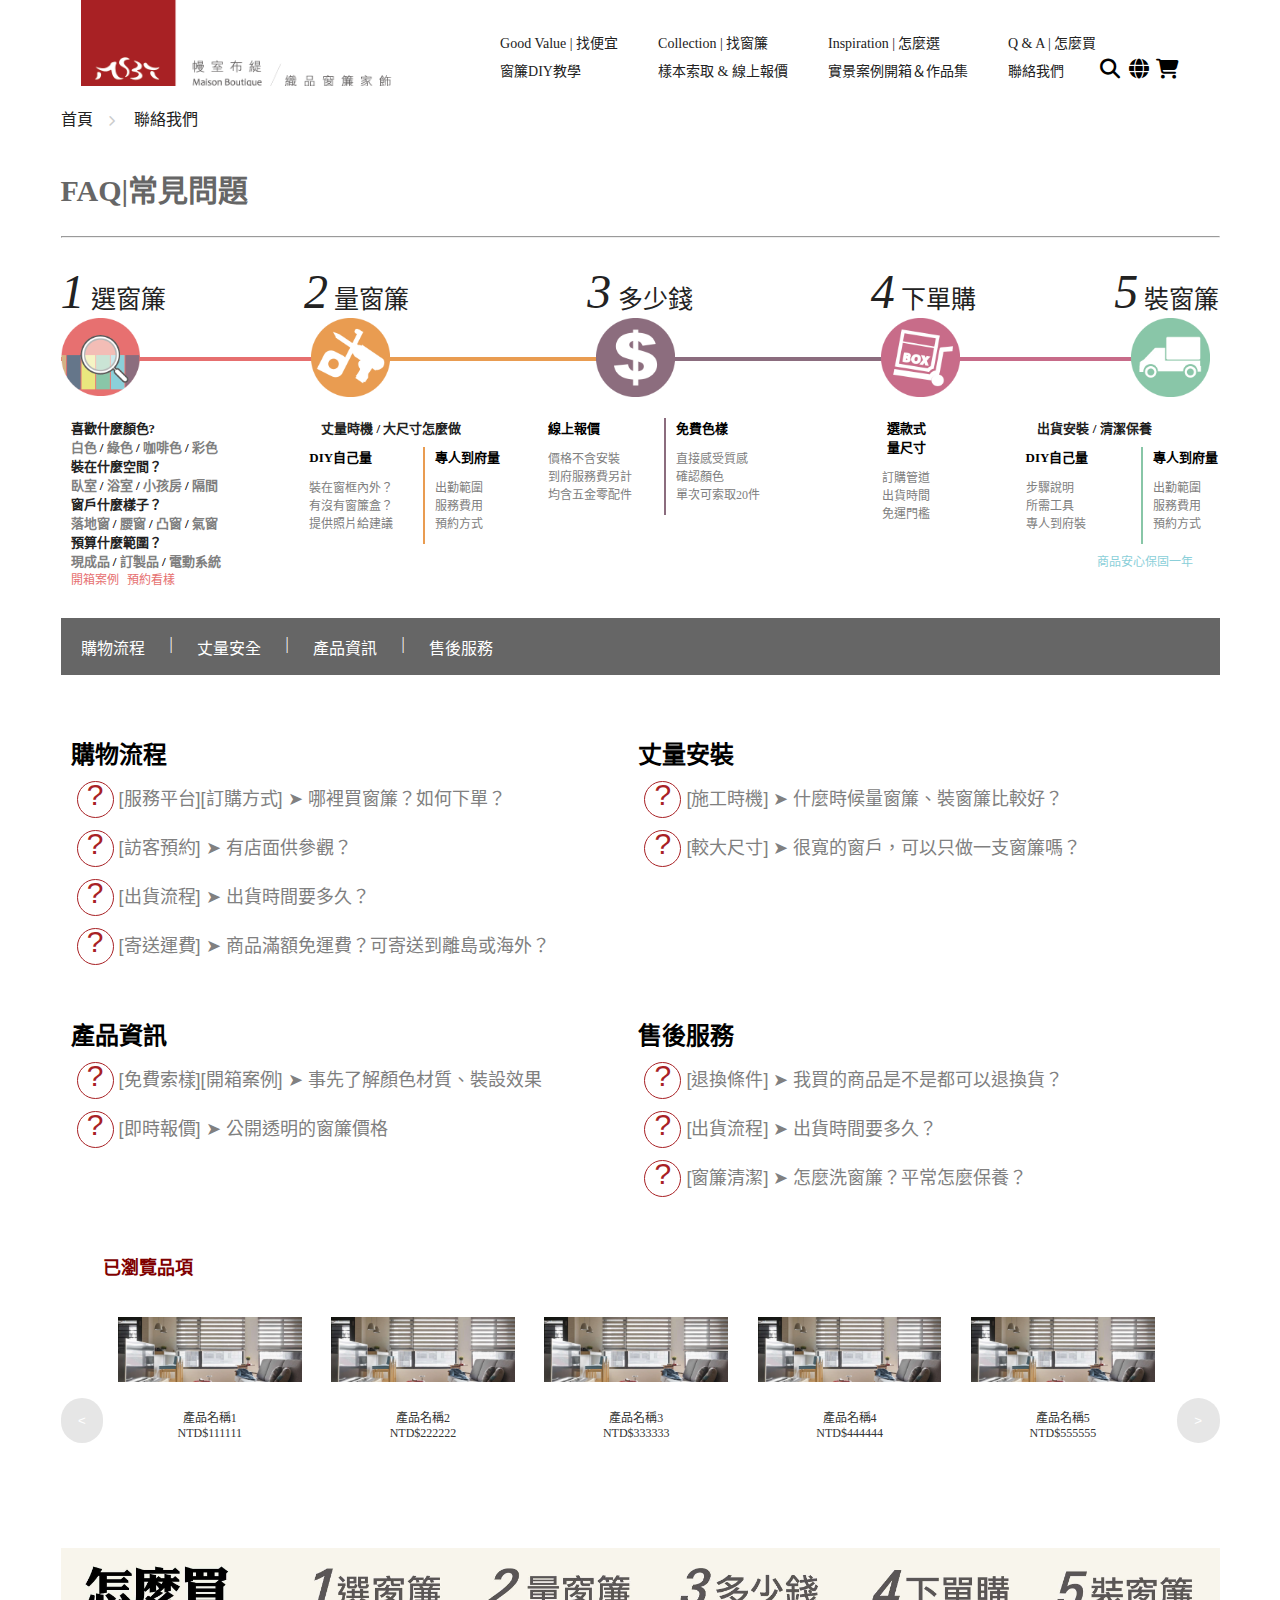
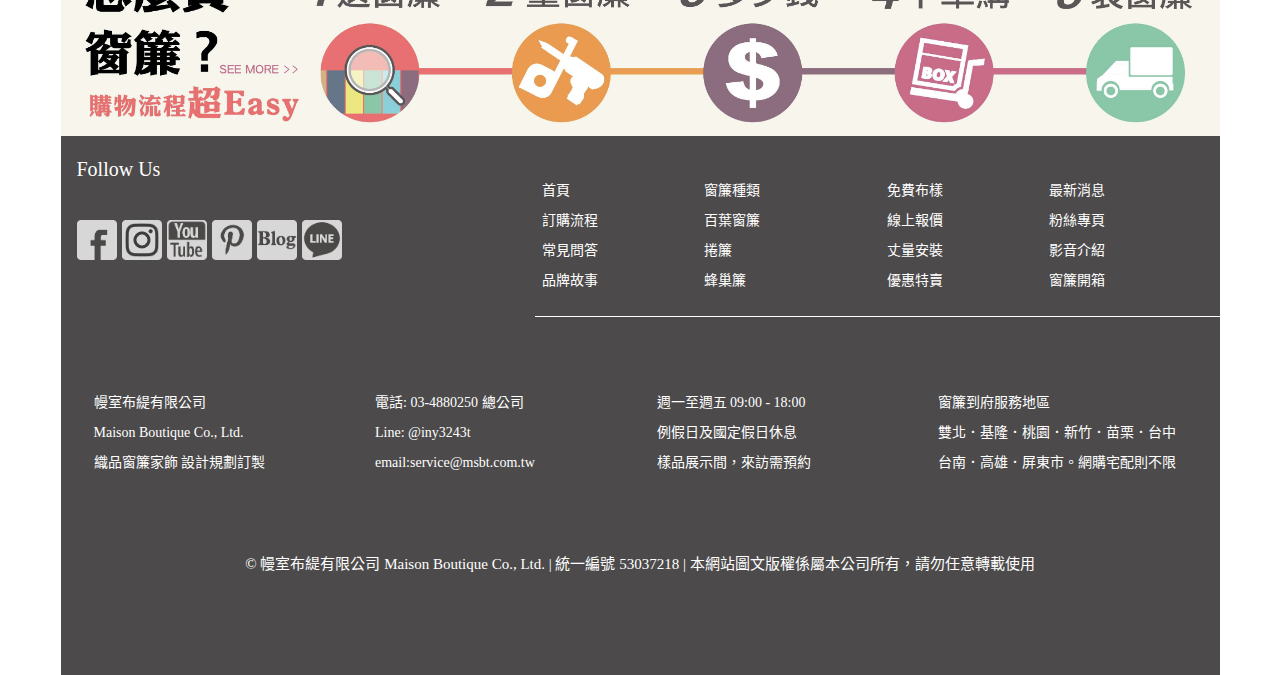
<file: index.html>
<!DOCTYPE html>
<html lang="zh-TW">
<head>
  <meta charset="UTF-8">
  <meta name="viewport" content="width=device-width, initial-scale=1.0">
  <title>FAQ</title>
  <script src="https://code.jquery.com/jquery-3.7.0.js"></script>
  <link rel="stylesheet" type="text/css" href="https://cdnjs.cloudflare.com/ajax/libs/font-awesome/6.4.0/css/all.min.css">
  <link rel="stylesheet" type="text/css" href="FAQ.css?00000149">
</head>
<body>

<!--置頂鍵----------------------------------------->
<a name="topAnchor"></a>
<div class="display-min-md top-Anchor">
<a href="#topAnchor"><span><i class="fa fau fa-arrow-circle-up"></i></span></a></div>
<!--header-->

<div class="title" >
  <div class="container">
    <div class="navbar-row">
      <a href="/" class="pull-left">
        <div class="display-max-lg image-logo"></div>
        <div class="display-min-lg image-logo-xs"></div>
        <ul class="navbar-menu-list display-max-md mune">
          <li class="navbar-menu-list-item">
            <a href="https://www.msbt.com.tw/goodvalue/" class="btntype" value="1" id="btnGoodValue"><span>Good Value | 找便宜</span></a><br>
          </button>
            <a class="offbtntype" href="https://www.msbt.com.tw/diy/https://www.msbt.com.tw/goodvalue/"><span>窗簾DIY教學</span></a>
          </li>
            
          <li class="navbar-menu-list-item">
            <a class="btntype" value="2" id="btnCollection"><span>Collection | 找窗簾</span></a><br>
            <a class="offbtntype" href="/contact"><span>樣本索取 &amp; 線上報價</span></a>
          </li>
          <li class="navbar-menu-list-item">
              <a class="btntype" value="3" href="/contact" id="btnInspiration"><span>Inspiration | 怎麼選</span></a><br>
              <a class="offbtntype" href="/contact"><span>實景案例開箱＆作品集</span></a>
          </li>

          <li class="navbar-menu-list-item">
            <a class="btntype" value="4" href="/contact" id="btnFAQ"><span>Q &amp; A | 怎麼買</span></a><br>
            <a class="offbtntype" href="/contact"><span>聯絡我們</span></a>
            <span class="margle3 dropdown search-dropdown"> 
              <button class="btn btn-link">
                <span><i class="fa fa-search"></i></span> 
              </button>
              </span>
              <span class="dropdown">
                <button class="btn btn-link">
                  <span><i class="fa fa-fw fa-globe"></i></span> 
                </button>
              </span>
              <button class="btn btn-link"><i id="iconcart1" class="fa fa-fw fa-shopping-cart"></i></button>
            </span>
          </li>
        </ul>
        <!-------折疊-------->
        <div class="display-min-md shortcut-menu-location">
          <span class=" navbar-menu-list-item-shortcut navbar-row">
            <span class="margle3 dropdown search-dropdown"> 
              <button class="btn btn-link" type="button" >
                <span><i class="fa fa-search"></i></span> 
              </button>
            </span>
            <span class="dropdown">
              <button class="btn btn-link" type="button">
                <span><i class="fa fa-fw fa-globe"></i></span> 
              </button>
              <button class="btn btn-link barFunction" type="button" >
                <i class="fa fa-fw fa-bars"></i>
              
              </button>
              <div class="dropdown-menu pull-right navbar-dropdown-mainMenu" id="navbarmainMenu">
                <div class="contact1">

                  <div class="cid-xs-sm-menu1">
                    <input type="checkbox" id="labtitle-1" />
                    <label for="labtitle-1">
                      <a href="https://www.msbt.com.tw/goodvalue/">
                        <span>Good Value | 找便宜</span>
                      </a>
                    </label>
                    <div class="labcontent">線上商店／現貨不用等</div>
                    <div class="labcontent">優惠活動</div>
                    <div class="labcontent">零碼出清／On Sale</div>
                  </div>

                  <div class="cid-xs-sm-menu1">
                    <input type="checkbox" id="labtitle-2" />
                    <label for="labtitle-2">
                      <a href="https://www.msbt.com.tw/goodvalue/">
                        <span>Collection | 找窗簾</span>
                      </a>
                    </label>

                    <div class="labcontent">
                      <input type="checkbox"  class="labZebra" value="0" id="labti-1" />
                      <label for="labti-1" class="labcons">
                        <a href="https://www.msbt.com.tw/product/DoubleRollerBlind">
                          <span>斑馬簾</span>
                        </a>
                      </label>
                    </div>
                    <div class="Zebra">
                      <div class="labcontentthree">
                        <a href="https://www.msbt.com.tw/product/DoubleRollerBlind/Yoka/">Yoka 遮光斑馬簾</a>
                      </div>
                      <div class="labcontentthree">
                        <a href="https://www.msbt.com.tw/product/DoubleRollerBlind/Sima/">Sima 斑馬簾</a>
                      </div>
                      <div class="labcontentthree"> 
                        <a href="https://www.msbt.com.tw/product/DoubleRollerBlind/Seda/">Seda 細織斑馬簾</a>
                      </div>
                      <div class="labcontentthree z1"> 
                        <a href="https://www.msbt.com.tw/product/DoubleRollerBlind//Nonya/">Nonya 條紋斑馬簾</a>
                      </div>
                    </div>

                    <div class="labcontent">
                      <input type="checkbox"  class="labZebra" value="1" id="labti-2" />
                      <label for="labti-2" class="labcons">
                        <a href="https://www.msbt.com.tw/product/RollerBlind">
                          <span>捲簾</span>
                        </a>
                      </label>
                    </div>
                    <div class="Zebra">
                      <div class="labcontentthree"> 
                        <a href="https://www.msbt.com.tw/product/RollerBlind/Sakin/">Sakin 平紋遮光捲簾</a>
                      </div>
                      <div class="labcontentthree"> 
                        <a href="https://www.msbt.com.tw/product/RollerBlind/Emmi/">Emmi 遮光捲簾</a>
                      </div>
                      <div class="labcontentthree"> 
                        <a href="https://www.msbt.com.tw/product/RollerBlind/Tiken/">Tiken 原色捲簾</a>
                      </div>
                      <div class="labcontentthree"> 
                        <a href="https://www.msbt.com.tw/product/RollerBlind/Zaiki/">Zaiki 設計捲簾</a>
                      </div>                    
                      <div class="labcontentthree"> 
                        <a href="https://www.msbt.com.tw/product/RollerBlind/Taoza/">Taoza 紙編捲簾</a>
                      </div>
                      <div class="labcontentthree"> 
                        <a href="https://www.msbt.com.tw/product/RollerBlind/Zicy/">Zicy 印花捲簾</a>
                      </div>              
                      <div class="labcontentthree"> 
                        <a href="https://www.msbt.com.tw/product/RollerBlind/Ritao/">Ritao 透光捲簾</a><br>
                      </div>                    
                      <div class="labcontentthree"> 
                        <a href="https://www.msbt.com.tw/product/RollerBlind/Aibo/">Aibo 陽光面料捲簾</a>
                      </div>
                      <div class="labcontentthree"> 
                        <a href="https://www.msbt.com.tw/product/RollerBlind/Veyem/">Veyem 植絨捲簾</a>
                      </div>
                    </div>

                    <div class="labcontent">
                      <input type="checkbox" class="labZebra" value="2" id="labti-3" />
                      <label for="labti-3" class="labcons">
                        <a href="https://www.msbt.com.tw/product/HoneycombShade">
                          <span>蜂巢簾</span>
                        </a>
                      </label>
                    </div>
                    <div class="Zebra">
                      <div class="labcontentthree">
                        <a href="https://www.msbt.com.tw/product/HoneycombShade/ValiSingle/">Vali 無紡蜂巢簾 半透光</a>
                      </div>
                      <div class="labcontentthree">
                        <a href="https://www.msbt.com.tw/product/HoneycombShade/ValiBlackout/">Vali 無紡蜂巢簾 全遮光</a>
                      </div>
                      <div class="labcontentthree"> 
                        <a href="https://www.msbt.com.tw/product/HoneycombShade/CoulisseHC/">Coulisse 歐洲進口蜂巢簾 半透光</a>
                      </div>
                      <div class="labcontentthree"> 
                        <a href="https://www.msbt.com.tw/product/HoneycombShade/CoulisseHCblackout/">Coulisse 歐洲進口蜂巢簾 全遮光</a>
                      </div>
                      <div class="labcontentthree"> 
                        <a href="https://www.msbt.com.tw/product/HoneycombShade/CoulisseHCsheer/">Coulisse 歐洲進口蜂巢簾 透光網紗</a>
                      </div>
                    </div>
                    <div class="labcontent">
                      <input type="checkbox" class="labZebra" value="3" id="labti-4" />
                      <label for="labti-4" class="labcons">
                        <a href="https://www.msbt.com.tw/product/VenetianBlind">
                          <span>百葉簾</span>
                        </a>
                      </label>
                    </div>
                    <div class="Zebra">
                      <div class="labcontentthree"> 
                        <a href="https://www.msbt.com.tw/product/VenetianBlind/Wood/">Pimu 木百葉簾 平光</a>
                      </div>
                      <div class="labcontentthree"> 
                        <a href="https://www.msbt.com.tw/product/VenetianBlind/GlossyWood/">Pimu 木百葉簾 鋼琴烤漆</a>
                      </div>
                      <div class="labcontentthree"> 
                        <a href="https://www.msbt.com.tw/product/VenetianBlind/FrostedWood/">Pimu 木百葉簾 消光</a>
                      </div>
                      <div class="labcontentthree"> 
                        <a href="https://www.msbt.com.tw/product/VenetianBlind/Bamboo/">Pimu 木百葉簾 硬竹</a>
                      </div>
                      <div class="labcontentthree"> 
                        <a href="https://www.msbt.com.tw/product/VenetianBlind/Ayous/">Pimu 木百葉簾 白梧桐</a>
                      </div>
                      <div class="labcontentthree"> 
                        <a href="https://www.msbt.com.tw/product/VenetianBlind/Fauxwood/">Pimu 木百葉簾 仿木 塑木</a>
                      </div>
                      <div class="labcontentthree"> 
                        <a href="https://www.msbt.com.tw/product/VenetianBlind/Lansin16/">Lansin 珠鍊式鋁百葉簾 16mm葉片</a>
                      </div>
                      <div class="labcontentthree"> 
                        <a href="https://www.msbt.com.tw/product/VenetianBlind/Lansin25/">Lansin 珠鍊式鋁百葉簾 25mm葉片</a>
                      </div>
                      <div class="labcontentthree"> 
                        <a href="https://www.msbt.com.tw/product/VenetianBlind/Lansin50/">Lansin 珠鍊式鋁百葉簾 50mm葉片</a>
                      </div>
                      <div class="labcontentthree"> 
                        <a href="https://www.msbt.com.tw/product/VenetianBlind/Fenla/">Fenla 布織百葉簾</a>
                      </div>
                    </div>
                    <div class="labcontent">
                      <input type="checkbox" class="labZebra" value="4" id="labti-5" />
                      <label for="labti-5" class="labcons">
                        <a href="https://www.msbt.com.tw/product/VerticalBlind">
                          <span>直立簾</span>
                        </a>
                      </label>
                    </div>
                    <div class="Zebra">
                      <div class="labcontentthree">
                        <a href="https://www.msbt.com.tw/product/VerticalBlind/Eilus/">Eilus 穿透直立簾</a>
                      </div>
                    </div>
                    <div class="labcontent">
                      <input type="checkbox" class="labZebra" value="5" id="labti-6" />
                      <label for="labti-6" class="labcons">
                        <a href="https://www.msbt.com.tw/product/Curtain">
                          <span>布簾／紗簾／窗簾布</span>
                        </a>
                      </label>
                    </div>
                    <div class="Zebra">
                      <div class="labcontentthree">
                        <a href="https://www.msbt.com.tw/product/Curtain/ZosenSheer/">Zosen 日本進口訂製窗簾 紗簾</a>
                      </div>
                      <div class="labcontentthree">
                        <a href="https://www.msbt.com.tw/product/Curtain/Zosen/">Zosen 日本進口訂製窗簾 半透光布簾</a>
                      </div>
                      <div class="labcontentthree">
                        <a href="https://www.msbt.com.tw/product/Curtain/ZosenBlackout/">Zosen 日本進口訂製窗簾 遮光布簾</a>
                      </div>
                      <div class="labcontentthree">
                        <a href="https://www.msbt.com.tw/product/Curtain/LofiCTSheer/">Lo-Fi 風格選品訂製窗簾 紗簾</a>
                      </div>
                      <div class="labcontentthree">
                        <a href="https://www.msbt.com.tw/product/Curtain/LofiCTBlackout/">Lo-Fi 風格選品訂製窗簾 遮光布簾</a>
                      </div>
                      <div class="labcontentthree">
                        <a href="https://www.msbt.com.tw/product/Curtain/Dazo/">Dazo 設計紗簾</a>
                      </div>
                      <div class="labcontentthree">
                        <a href="https://www.msbt.com.tw/product/Curtain/Donzu/">Donzu 拼色布簾</a>
                      </div>
                      <div class="labcontentthree">
                        <a href="https://www.msbt.com.tw/product/Curtain/Haju/">Haju 裝飾布簾</a>
                      </div>
                      <div class="labcontentthree">
                        <a href="https://www.msbt.com.tw/product/Curtain/Limya/">Limya 彩藝布簾</a>
                      </div>
                      <div class="labcontentthree">
                        <a href="https://www.msbt.com.tw/product/Curtain/Amra/">Amra 遮光布簾</a>
                      </div>
                    </div>
                    <div class="labcontent">
                      <input type="checkbox" class="labZebra" value="6" id="labti-7" />
                      <label for="labti-7" class="labcons">
                        <a href="https://www.msbt.com.tw/product/Accessories">
                          <span>窗簾配件／窗簾桿組</span>
                        </a>
                      </label>
                    </div>
                    <div class="Zebra">
                      <div class="labcontentthree">
                        <a href="https://www.msbt.com.tw/product/Accessories/Pole/">Curtain Pole 窗簾桿</a>
                      </div>
                      <div class="labcontentthree">
                        <a href="https://www.msbt.com.tw/product/Accessories/Bracket/">Pole Bracket 窗簾桿托架</a>
                      </div>
                      <div class="labcontentthree">
                        <a href="https://www.msbt.com.tw/product/Accessories/Finial/">Pole Finial 窗簾桿飾頭</a>
                      </div>
                      <div class="labcontentthree">
                        <a href="https://www.msbt.com.tw/product/Accessories/Ring/">Curtain Ring 窗簾環 窗簾夾</a>
                      </div>
                      <div class="labcontentthree">
                        <a href="https://www.msbt.com.tw/product/Accessories/Tassel/">Tassel 珠鍊拉繩垂飾</a>
                      </div>
                      <div class="labcontentthree">
                        <a href="https://www.msbt.com.tw/product/Accessories/Ballchain/"><span>Ballchain 金屬珠鍊</a>
                      </div>
                    </div>
                    <div class="labcontent">
                      <input type="checkbox"  class="labZebra" value="7" id="labti-8" />
                      <label for="labti-8" class="labcons">
                        <a href="https://www.msbt.com.tw/product/CustomPrinted/">
                          <span>個人化訂製窗簾／來圖印製</span>
                        </a>
                      </label>
                    </div>
                    <div class="Zebra">
                      <div class="labcontentthree">
                        <a href="https://www.msbt.com.tw/product/CustomPrinted/RollerBlind/">Roller Blind 客製化印刷捲簾</a>
                      </div>
                      <div class="labcontentthree">
                        <a href="https://www.msbt.com.tw/product/CustomPrinted/Curtain/">Curtain 客製化印刷布簾 門簾</a>
                      </div>
                    </div>
                    <div class="labcontent">
                      <input type="checkbox" class="labZebra" value="8" id="labti-9" />
                      <label for="labti-9" class="labcons">
                        <a href="https://www.msbt.com.tw/product/StringCurtain">
                          <span>線簾</span>
                        </a>
                      </label>
                    </div>
                    <div class="Zebra">
                      <div class="labcontentthree">
                        <a href="https://www.msbt.com.tw/product/StringCurtain/Misua/">Misua 線簾</a>
                      </div>
                      <div class="labcontentthree">
                        <a href="https://www.msbt.com.tw/product/StringCurtain/Wolan/">Wolan 掛飾</a>
                      </div>
                    </div>
                    <div class="labcontent">
                      <input type="checkbox" class="labZebra" value="9" id="labti-10" />
                      <label for="labti-10" class="labcons">
                        <a href="https://www.msbt.com.tw/product/Cushion">
                          <span>抱枕</span>
                        </a>
                      </label>
                    </div>
                    <div class="Zebra">
                      <div class="labcontentthree">
                        <a href="https://www.msbt.com.tw/product/Cushion/Basa/">Basa 原色抱枕</a>
                      </div>
                      <div class="labcontentthree">
                        <a href="https://www.msbt.com.tw/product/Cushion/Canli/">Canli 圖騰風抱枕</a>
                      </div>
                      <div class="labcontentthree">
                        <a href="https://www.msbt.com.tw/product/Cushion/Udya/">Udya 印繪抱枕</a>
                      </div>
                      <div class="labcontentthree">
                        <a href="https://www.msbt.com.tw/product/Cushion/Dari/">Dari 點線抱枕</a>
                      </div>
                      <div class="labcontentthree">
                        <a href="https://www.msbt.com.tw/product/Cushion/Naka/">Naka 自然風抱枕</a>
                      </div>
                      <div class="labcontentthree">
                        <a href="https://www.msbt.com.tw/product/Cushion/Sardi/">Sardi 短毛抱枕</a>
                      </div>
                      <div class="labcontentthree">
                        <a href="https://www.msbt.com.tw/product/Cushion/Jivi/">Jivi 彩紋抱枕</a>
                      </div>
                      <div class="labcontentthree">
                        <a href="https://www.msbt.com.tw/product/Cushion/Patti/">Patti 緹花抱枕</a>
                      </div>
                      <div class="labcontentthree">
                        <a href="https://www.msbt.com.tw/product/Cushion/Varin/">Varin 多彩抱枕</a>
                      </div>
                      <div class="labcontentthree">
                        <a href="https://www.msbt.com.tw/product/Cushion/Laina/">Laina 雙色抱枕</a>
                      </div>
                    </div>
                  </div>
                  <div class="cid-xs-sm-menu1">
                    <input type="checkbox" id="labtitle-3" />
                    <label for="labtitle-3">
                      <a href="https://www.msbt.com.tw/inspiration">
                        <span>Inspiration | 怎麼選</span>
                      </a>
                    </label>
                    <div class="labcontent">
                      <input type="checkbox" id="labti-31" />
                      <label for="labti-31" class="labcons">
                        <a href="https://www.msbt.com.tw/product/Cushion">
                          <span>功能</span>
                        </a>
                      </label>
                    </div>
                    <div class="labcontent">
                      <input type="checkbox" id="labti-32" />
                      <label for="labti-32" class="labcons">
                        <a href="https://www.msbt.com.tw/product/Cushion">
                          <span>空間</span>
                        </a>
                      </label>
                    </div>
                    <div class="labcontent">
                      <input type="checkbox" id="labti-33" />
                      <label for="labti-33" class="labcons">
                        <a href="https://www.msbt.com.tw/product/Cushion">
                          <span>顏色</span>
                        </a>
                      </label>
                    </div>
                    <div class="labcontent">
                      <input type="checkbox" id="labti-34" />
                      <label for="labti-34" class="labcons">
                        <a href="https://www.msbt.com.tw/product/Cushion">
                          <span>風格</span>
                        </a>
                      </label>
                    </div>
                    <div class="labcontent">實景案例</div>
                    <div class="labcontent">#msbtlove</div>
                  </div>
                </div>   
                <div>
                  <a class="cid-xs-sm-menu2" href="/"><span>A | 怎麼買</span></a>
                </div>
                <div>
                  <a class="cid-xs-sm-menu2" href="/"><span>窗簾DIY教學</span></a>
                </div>
                <div>
                  <a class="cid-xs-sm-menu2" href="/"><span>樣本索取 &amp; 線上報價</span></a>
                </div>
                <div>
                  <a class="cid-xs-sm-menu2" href="/" ><span>實景案例開箱＆作品集</span></a>
                </div>
                <div>
                  <a class="cid-xs-sm-menu2" href="/"><span>聯絡我們</span></a>
                </div>
              </div>
            </span>
          </span>
        </div>
      </a>
    </div>
  </div>

<div class="menucollapse display-max-md mune" >
  <!--GoodValue-->
  <div class="munutype">
    <div class="munuwidth">
      <div class="menubackgroundgrey">
        <a href="https://www.msbt.com.tw/store/readymade"><span>線上商店／現貨不用等</span></a><br>
        <a href="https://www.msbt.com.tw/blog/category/promo-offer/"><span>近期優惠</span></a><br>
        <a href="https://www.msbt.com.tw/inquiry/quotation"><span>線上詢價</span></a><br>
      </div>
      <img class="menu-Good-Value" src="img/Good-Value.png"></img>
    </div>
  </div>
  <!--Collectione-->
  <div class="munutype">
    <div class="munuwidth">
      <div class="menubackgroundgrey">
        <a href="https://www.msbt.com.tw/product/DoubleRollerBlind/" class="Collectiontyp" value="1"><span>斑馬簾</span></a><br>
        <a href="https://www.msbt.com.tw/product/RollerBlind/" class="Collectiontyp" value="2"><span>捲簾</span></a><br>
        <a href="https://www.msbt.com.tw/product/HoneycombShade/" class="Collectiontyp" value="3"><span>蜂巢簾</span></a><br>
        <a href="https://www.msbt.com.tw/product/VenetianBlind/" class="Collectiontyp" value="4"><span>百葉簾</span></a><br>
        <a href="https://www.msbt.com.tw/product/VerticalBlind/" class="Collectiontyp" value="5"><span>直立簾</span></a><br>
        <a href="https://www.msbt.com.tw/product/Curtain/" class="Collectiontyp" value="6"><span>布簾／紗簾／窗簾布</span></a><br>
        <a href="https://www.msbt.com.tw/product/Accessories/" class="Collectiontyp" value="7"><span>窗簾配件／窗簾桿組</span></a><br>
        <a href="https://www.msbt.com.tw/product/CustomPrinted/" class="Collectiontyp" value="8"><span>個人化訂製窗簾／來圖印製</span></a><br>
        <a href="https://www.msbt.com.tw/product/StringCurtain/" class="Collectiontyp" value="9"><span>線簾</span></a><br>
        <a href="https://www.msbt.com.tw/product/Cushion/" class="Collectiontyp" value="10"><span>抱枕</span></a><br>
      </div>
      <div class="menubackgrounddark">
        <div class="Collectionmunu"> 
          <a href="https://www.msbt.com.tw/product/DoubleRollerBlind/Yoka/"><span>Yoka 遮光斑馬簾</span></a><br>
          <a href="https://www.msbt.com.tw/product/DoubleRollerBlind/Sima/"><span>Sima 斑馬簾</span></a><br>
          <a href="https://www.msbt.com.tw/product/DoubleRollerBlind/Seda/"><span>Seda 細織斑馬簾</span></a><br>
          <a href="https://www.msbt.com.tw/product/DoubleRollerBlind/Nonya/"><span>Nonya 條紋斑馬簾</span></a>
        </div>
        <div class="Collectionmunu"> 
          <a href="https://www.msbt.com.tw/product/DoubleRollerBlind/Yoka/"><span>Yoka 遮光斑馬簾</span></a><br>
          <a href="https://www.msbt.com.tw/product/DoubleRollerBlind/Sima/"><span>Sima 斑馬簾</span></a><br>
          <a href="https://www.msbt.com.tw/product/DoubleRollerBlind/Seda/"><span>Seda 細織斑馬簾</span></a><br>
          <a href="https://www.msbt.com.tw/product/DoubleRollerBlind/Nonya/"><span>Nonya 條紋斑馬簾</span></a>
        </div>
        <div class="Collectionmunu"> 
          <a href="https://www.msbt.com.tw/product/RollerBlind/Sakin/"><span>Sakin 平紋遮光捲簾</span></a><br>
          <a href="https://www.msbt.com.tw/product/RollerBlind/Emmi/"><span>Emmi 遮光捲簾</span></a><br>
          <a href="https://www.msbt.com.tw/product/RollerBlind/Tiken/"><span>Tiken 原色捲簾</span></a><br>
          <a href="https://www.msbt.com.tw/product/RollerBlind/Zaiki/"><span>Zaiki 設計捲簾</span></a><br>
          <a href="https://www.msbt.com.tw/product/RollerBlind/Taoza/"><span>Taoza 紙編捲簾</span></a><br>
          <a href="https://www.msbt.com.tw/product/RollerBlind/Zicy/"><span>Zicy 印花捲簾</span></a><br>
          <a href="https://www.msbt.com.tw/product/RollerBlind/Ritao/"><span>Ritao 透光捲簾</span></a><br>
          <a href="https://www.msbt.com.tw/product/RollerBlind/Aibo/"><span>Aibo 陽光面料捲簾</span></a><br>
          <a href="https://www.msbt.com.tw/product/RollerBlind/Veyem/"><span>Veyem 植絨捲簾</span></a><br>
        </div>
        <div class="Collectionmunu"> 
          <a href="https://www.msbt.com.tw/product/HoneycombShade/ValiSingle/"><span>Vali 無紡蜂巢簾 半透光</span></a><br>
          <a href="https://www.msbt.com.tw/product/HoneycombShade/ValiBlackout/"><span>Vali 無紡蜂巢簾 全遮光</span></a><br>
          <a href="https://www.msbt.com.tw/product/HoneycombShade/CoulisseHC/"><span>Coulisse 歐洲進口蜂巢簾 半透光</span></a><br>
          <a href="https://www.msbt.com.tw/product/HoneycombShade/CoulisseHCblackout/"><span>Coulisse 歐洲進口蜂巢簾 全遮光</span></a><br>
          <a href="https://www.msbt.com.tw/product/HoneycombShade/CoulisseHCsheer/"><span>Coulisse 歐洲進口蜂巢簾 透光網紗</span></a><br>
        </div>
        <div class="Collectionmunu"> 
          <a href="https://www.msbt.com.tw/product/VenetianBlind/Wood/"><span>Pimu 木百葉簾 平光</span></a><br>
          <a href="https://www.msbt.com.tw/product/VenetianBlind/GlossyWood/"><span>Pimu 木百葉簾 鋼琴烤漆</span></a><br>
          <a href="https://www.msbt.com.tw/product/VenetianBlind/FrostedWood/"><span>Pimu 木百葉簾 消光</span></a><br>
          <a href="https://www.msbt.com.tw/product/VenetianBlind/Bamboo/"><span>Pimu 木百葉簾 硬竹</span></a><br>
          <a href="https://www.msbt.com.tw/product/VenetianBlind/Ayous/"><span>Pimu 木百葉簾 白梧桐</span></a><br>
          <a href="https://www.msbt.com.tw/product/VenetianBlind/Fauxwood/"><span>Pimu 木百葉簾 仿木 塑木</span></a><br>
          <a href="https://www.msbt.com.tw/product/VenetianBlind/Lansin16/"><span>Lansin 珠鍊式鋁百葉簾 16mm葉片</span></a><br>
          <a href="https://www.msbt.com.tw/product/VenetianBlind/Lansin25/"><span>Lansin 珠鍊式鋁百葉簾 25mm葉片</span></a><br>
          <a href="https://www.msbt.com.tw/product/VenetianBlind/Lansin50/"><span>Lansin 珠鍊式鋁百葉簾 50mm葉片</span></a><br>
          <a href="https://www.msbt.com.tw/product/VenetianBlind/Fenla/"><span>Fenla 布織百葉簾</span></a><br>
        </div>
        <div class="Collectionmunu"> 
          <a href="https://www.msbt.com.tw/product/VerticalBlind/Eilus/"><span>Eilus 穿透直立簾</span></a><br>
        </div>
        <div class="Collectionmunu"> 
          <a href="https://www.msbt.com.tw/product/Curtain/ZosenSheer/"><span>Zosen 日本進口訂製窗簾 紗簾</span></a><br>
          <a href="https://www.msbt.com.tw/product/Curtain/Zosen/"><span>Zosen 日本進口訂製窗簾 半透光布簾</span></a><br>
          <a href="https://www.msbt.com.tw/product/Curtain/ZosenBlackout/"><span>Zosen 日本進口訂製窗簾 遮光布簾</span></a><br>
          <a href="https://www.msbt.com.tw/product/Curtain/LofiCTSheer/"><span>Lo-Fi 風格選品訂製窗簾 紗簾</span></a><br>
          <a href="https://www.msbt.com.tw/product/Curtain/LofiCTBlackout/"><span>Lo-Fi 風格選品訂製窗簾 遮光布簾</span></a><br>
          <a href="https://www.msbt.com.tw/product/Curtain/Dazo/"><span>Dazo 設計紗簾</span></a><br>
          <a href="https://www.msbt.com.tw/product/Curtain/Donzu/"><span>Donzu 拼色布簾</span></a><br>
          <a href="https://www.msbt.com.tw/product/Curtain/Haju/"><span>Haju 裝飾布簾</span></a><br>
          <a href="https://www.msbt.com.tw/product/Curtain/Limya/"><span>Limya 彩藝布簾</span></a><br>
          <a href="https://www.msbt.com.tw/product/Curtain/Amra/"><span>Amra 遮光布簾</span></a><br>
        </div>
        <div class="Collectionmunu"> 
          <a href="https://www.msbt.com.tw/product/Accessories/Pole/"><span>Curtain Pole 窗簾桿</span></a><br>
          <a href="https://www.msbt.com.tw/product/Accessories/Bracket/"><span>Pole Bracket 窗簾桿托架</span></a><br>
          <a href="https://www.msbt.com.tw/product/Accessories/Finial/"><span>Pole Finial 窗簾桿飾頭</span></a><br>
          <a href="https://www.msbt.com.tw/product/Accessories/Ring/"><span>Curtain Ring 窗簾環 窗簾夾</span></a><br>
          <a href="https://www.msbt.com.tw/product/Accessories/Tassel/"><span>Tassel 珠鍊拉繩垂飾</span></a><br>
          <a href="https://www.msbt.com.tw/product/Accessories/Ballchain/"><span>Ballchain 金屬珠鍊</span></a><br>
        </div>
        <div class="Collectionmunu"> 
          <a href="https://www.msbt.com.tw/product/CustomPrinted/RollerBlind/"><span>Roller Blind 客製化印刷捲簾</span></a><br>
          <a href="https://www.msbt.com.tw/product/CustomPrinted/Curtain/"><span>Curtain 客製化印刷布簾 門簾</span></a><br>
        </div>
        <div class="Collectionmunu"> 
          <a href="https://www.msbt.com.tw/product/StringCurtain/Misua/"><span>Misua 線簾</span></a><br>
          <a href="https://www.msbt.com.tw/product/StringCurtain/Wolan/"><span>Wolan 掛飾</span></a><br>
        </div>
        <div class="Collectionmunu"> 
          <a href="https://www.msbt.com.tw/product/Cushion/Basa/"><span>Basa 原色抱枕</span></a><br>
          <a href="https://www.msbt.com.tw/product/Cushion/Canli/"><span>Canli 圖騰風抱枕</span></a><br>
          <a href="https://www.msbt.com.tw/product/Cushion/Udya/"><span>Udya 印繪抱枕</span></a><br>
          <a href="https://www.msbt.com.tw/product/Cushion/Dari/"><span>Dari 點線抱枕</span></a><br>
          <a href="https://www.msbt.com.tw/product/Cushion/Naka/"><span>Naka 自然風抱枕</span></a><br>
          <a href="https://www.msbt.com.tw/product/Cushion/Sardi/"><span>Sardi 短毛抱枕</span></a><br>
          <a href="https://www.msbt.com.tw/product/Cushion/Jivi/"><span>Jivi 彩紋抱枕</span></a><br>
          <a href="https://www.msbt.com.tw/product/Cushion/Patti/"><span>Patti 緹花抱枕</span></a><br>
          <a href="https://www.msbt.com.tw/product/Cushion/Varin/"><span>Varin 多彩抱枕</span></a><br>
          <a href="https://www.msbt.com.tw/product/Cushion/Laina/"><span>Laina 雙色抱枕</span></a><br>
        </div>
      </div>
      <div class="Collectionimg"><img src="img/Collection.png"></img></div>
      <div class="Collectionimg"><img src="img/Collection2.png"></img></div>
      <div class="Collectionimg"><img src="img/Collection3.png"></img></div>
      <img class="Collectionimg" src="img/Collection4.png"></img>
      <img class="Collectionimg" src="img/Collection5.png"></img>
      <img class="Collectionimg" src="img/Collection6.png"></img>
      <img class="Collectionimg" src="img/Collection7.png"></img>
      <img class="Collectionimg" src="img/Collection8.png"></img>
      <img class="Collectionimg" src="img/Collection9.png"></img>
      <img class="Collectionimg" src="img/Collection10.png"></img>
    </div>
  </div>

  <!--Inspiration-->
  <div class="munutype">
    <div class="munuwidth">      
      <img class="menu-Inspiration" src="img/Inspiration.png"></img>
      <div class="menubackgrounddark">
          <a href="/contact"><span>電動窗簾／智慧窗簾</span></a><br>
          <a href="/contact"><span>兒童安全／無拉繩窗簾</span></a><br>
          <a href="/contact"><span>[高遮蔽] 防曬遮影／遮光窗簾</span></a><br>
          <a href="/contact"><span>[遮隱私] 透光不透人／採光遮影窗簾</span></a><br>
          <a href="/contact"><span>[朦朧感] 採光半遮影窗簾</span></a><br>
          <a href="/contact"><span>可調光窗簾</span></a><br>
          <a href="/contact"><span>防水窗簾</span></a><br>
          <a href="/contact"><span>節能隔熱窗簾</span></a><br>
          <a href="/contact"><span>通風窗簾</span></a><br>
          <a href="/contact"><span>油壓彈回系統／彈簧窗簾</span></a><br>
          <a href="/contact"><span>免工具／不鑽孔窗簾</span></a><br>
          <a href="/contact"><span>自由配色／個性化客製窗簾</span></a>      

        </div>
        <div class="menubackgroundgrey">
          <a href="/contact"><span>功能</span></a><br>
          <a href="/contact"><span>空間</span></a><br>
          <a href="/contact"><span>顏色</span></a><br>
          <a href="/contact"><span>風格</span></a><br>
          <a href="/contact"><span>實景案例</span></a><br>
          <a href="/contact"><span>#msbtlove</span></a><br>
        </div>
      </div>
    </div>
    <!--FAQ-->
    <div class="munutype">
      <div class="munuwidth">
        <img class="menu-FAQ" src="img/FAQ.png"></img>
        <div class="menubackgroundgrey">
          <a href="/contact"><span>購物流程</span></a><br>
          <a href="/contact"><span>丈量安裝</span></a><br>
          <a href="/contact"><span>產品資訊</span></a><br>
          <a href="/contact"><span>售後服務</span></a><br>
        </div>
      </div>
    </div> 
  </div>

<!--麵包屑--> 

  <div class="breadcrumb">
    <ul class="navbar-breadcrumb-list ">     
      <li>
        <a href="/contact" title="首頁">
          <span>首頁</span>
        </a>
      </li>
      <li>
        <a href="/contact" title="聯絡我們">
          <span>聯絡我們</span>
        </a>
      </li>
    </ul>
  </div>
 
  <!--５問題--> 
  <div class="fourquestion">
    <div class="titlebackground">
      <h1>FAQ|常見問題</h1><hr>
    </div>
  <div class=" display-max-md">
    <div class="question marbot4">
      <div class="comproblemground">
        <div class="problemground">
          <div class="titleground1">
            <a href="/contact"><span class="problemtitle">1</span> 選窗簾</a>
          </div>
          <div class="imgline1">
            <div class="imagecom1"></div>
          </div>
        </div>
        <div class="problemground">
          <div class="titleground2">
            <a href="/contact"><span class="problemtitle">2</span> 量窗簾</a>
          </div>
          <div class="imgline2">
            <div class="imagecom2"></div>
          </div> 
        </div>
        <div class="problemground">
          <div class="titleground3">
            <a href="/contact"><span class="problemtitle">3</span> 多少錢</a>
          </div>
          <div class="imgline3">
            <div class="imagecom3"></div>
          </div>
        </div>
        <div class="problemground">
          <div class="titleground4">
            <a href="/contact"><span class="problemtitle">4</span> 下單購</a>
          </div>
          <div class="imgline4">
            <div class="imagecom4"></div>
          </div>
        </div>
        <div class="problemground">
          <div class="titleground5">
            <a href="/contact"><span class="problemtitle">5</span> 裝窗簾</a>
          </div>
          <div class="imgline5">
            <div class="imagecom5"></div>
          </div>
        </div>
      </div>
    </div>
    <div class="depictionbackground">
      <div class="problemground"><!--選窗簾-->
        <div class="depictiontitle1"><a href="/contact">喜歡什麼顏色?</a>
          <div class="littletitle">
            <a href="/color/White">白色</a> / 
            <a href="/color/Green">綠色</a> / 
            <a href="/color/Latte">咖啡色</a> / 
            <a href="/color/Multicolor">彩色</a>
          </div>
        </div>
        <div class="depictiontitle1"><a href="/contact">裝在什麼空間？</a>
          <div class="littletitle">
            <a href="/color/White">臥室</a> / 
            <a href="/color/Green">浴室</a> / 
            <a href="/color/Latte">小孩房</a> / 
            <a href="/color/Multicolor">隔間</a>
          </div>
        </div>
        <div class="depictiontitle1"><a href="/contact">窗戶什麼樣子？</a>
          <div class="littletitle">
            <a href="/color/White">落地窗</a> / 
            <a href="/color/Green">腰窗</a> / 
            <a href="/color/Latte">凸窗</a> / 
            <a href="/color/Multicolor">氣窗</a>
          </div>
        </div>
        <div class="depictiontitle1"><a href="/contact">預算什麼範圍？</a>
          <div class="littletitle">
            <a href="/color/White">現成品</a> / 
            <a href="/color/Green">訂製品</a> / 
            <a href="/color/Multicolor">電動系統</a>
          </div>
        </div>
        <a href="/" class="redend">開箱案例</a>&nbsp;&nbsp;<a href="/" class="redend">預約看樣</a>
      </div>
      <div class="problemground"><!--量窗簾-->
        <div class="towtitle"><a href="/contact">丈量時機</a> / <a href="/contact">大尺寸怎麼做</a></div>
        <div class="towcontent">
          <div class="yline">
            <div class="depictiontitle">DIY自己量</div>
            <p>裝在窗框內外？<br>有沒有窗簾盒？<br>提供照片給建議</p>
          </div>
          <div class="ycol2">
            <div class="depictiontitle">專人到府量</div>
            <p>出勤範圍<br>服務費用<br>預約方式</p>
          </div>
        </div>
      </div>
      <div class="problemground"><!--多少錢-->
        <div class="towcontent">
          <div class="pline">
            <div class="depictiontitle">線上報價</div>
            <p>價格不含安裝<br>到府服務費另計<br>均含五金零配件</p>
          </div>
          <div class="ycol2">
            <div class="depictiontitle">免費色樣</div>
            <p>直接感受質感<br>確認顏色<br>單次可索取20件</p>
          </div>
        </div>
      </div>
      <div class="problemground"><!--下單購-->
        <div class="depictiontitle text-center">選款式<br>量尺寸</div>
        <p class="text-center">訂購管道<br>出貨時間<br>免運門檻</p>
      </div>
      <div class="problemground"><!--裝窗簾-->
        <div class="towtitle"><a href="/contact">出貨安裝</a> / <a href="/contact">清潔保養</a></div>
          <div class="towcontent">
            <div class="gline">
              <div class="depictiontitle">DIY自己量</div>
              <p>步驟說明<br>所需工具<br>專人到府裝</p>
            </div>
            <div class="ycol2">
              <div class="depictiontitle">專人到府量</div>
              <p>出勤範圍<br>服務費用<br>預約方式</p>
            </div>
          </div>
          <div class="buleend">商品安心保固一年</div>
        </div>
      </div>
    </div>
  </div>

  <!-------手機--------->

  <div class="display-min-md pcomproblemground">
    <div class="pproblemground">
      <div class="pimgline1">
        <div class="pimagecom1"></div>
        <div class="pcontent">
          <h3 href="/contact"><span class="problemtitle">1</span>  選窗簾</h3>
          <div class="problemground">
            <div class="pproblemword">
              <div class="ptwo11">
                <a href="/contact">喜歡什麼顏色?</a><br>
                <a href="/contact">裝在什麼空間？</a><br>
                <a href="/contact">窗戶什麼樣子？</a><br>
                <a href="/contact">預算什麼範圍？</a><br>
              </div>
              <div class="ptwo12">
                <p>開箱案例<br>預約看樣</p>
              </div>
            </div>
          </div>
        </div>
      </div>
    </div>
    <div class="pproblemground">
      <div class="pimgline2">
        <div class="pimagecom2"></div>
        <div class="pcontent">
          <h3 href="/contact" ><span class="problemtitle">2</span>  量窗簾</h3>
          <div class="problemground">
            <div class="pproblemword">
              <div class="yline ptwo21" >
                <div class="depictiontitle">DIY自己量</div>
                <p>裝在窗框內外？<br>有沒有窗簾盒？<br>提供照片給建議</p>
              </div>
              <div class="ptwo22">
                <div class="depictiontitle">專人到府量</div>
                <p>出勤範圍<br>服務費用<br>預約方式</p>
              </div>
            </div>
          </div>
        </div>
      </div>
    </div>

    <div class="pproblemground">
      <div class="pimgline3">
        <div class="pimagecom3"></div>
        <div class="pcontent">
          <h3 href="/contact" ><span class="problemtitle">3</span>  多少錢</h3>
          <div class="problemground">
            <div class=" pproblemword">
              <div class="pline ptwo21" >
                <div class="depictiontitle">線上報價</div>
                <p>價格不含安裝<br>到府服務費另計<br>均含五金零配件</p>
              </div>
              <div class="ptwo22">
                <div class="depictiontitle">免費色樣</div>
                <p>直接感受質感<br>確認顏色<br>單次可索取20件</p>
              </div>
            </div>
          </div>
        </div>
      </div>
    </div>

    <div class="pproblemground">
      <div class="pimgline4">
        <div class="pimagecom4"></div>
        <div class="pcontent">
          <h3 href="/contact" ><span class="problemtitle">4</span>  下單購</h3>
          <div class="problemground">
            <div class="pproblemword">
              <div class="ptwo41">
                <div class="depictiontitle">選款式<br>量尺寸</div>
              </div>
              <div class="ptwo22">
                <p >訂購管道<br>出貨時間<br>免運門檻</p>
              </div>
            </div>
          </div>
        </div>
      </div>
    </div>
    <div class="pproblemground">
      <div class="pimgline5">
        <div class="pimagecom5"></div>
        <div class="pcontent">
          <h3 href="/contact"><span class="problemtitle">5</span>  裝窗簾</h3>
          <div class="problemground">
            <div class="pproblemword">
              <div class="gline ptwo21">
                <div class="depictiontitle">DIY自己量</div>
                <p>步驟說明<br>所需工具<br>專人到府裝</p>
              </div>
              <div class="ptwo22">
                <div class="depictiontitle">專人到府量</div>
                <p>出勤範圍<br>服務費用<br>預約方式</p>
              </div>
            </div>
          </div>
        </div>
      </div>
    </div>
    <div class="pproblemground">
      <div class="pimgline6">
        <div class="pimagecom6"></div>
        <div class="pcontent">
          <h3 href="/contact">FINISH</h3><br>
          <div class="pbuleend">商品安心保固一年</div>
        </div>
      </div>
    </div>
  </div>

  

  <!--grayblock--> 
  <div class="grayblock">
    <div class="greylength">

      <div class="greybtnl">
        <div class="greylt">
          <i class=" display-min-xs fa fa-fw fa-caret-left"></i>
        </div>
      </div>
      <div class="greytitleground" id="greywidth">
        <a href="#shoplink" class="greytitle">購物流程</a>
        <a class="greyline">|</a>
        <a href="#inslink" class="greytitle">丈量安全</a>
        <a class="greyline">|</a>
        <a href="#Inflink" class="greytitle">產品資訊</a>
        <a class="greyline">|</a>
        <a href="#serlink" class="greytitle">售後服務</a>
      </div>
      <div class="greybtnr">
        <div class="greyrt">
          <i class="display-min-xs fa fa-fw fa-caret-right"></i>
        </div>
      </div>
    </div>
  </div>


  <!---4大項-->
  <div class="container fouritemsbackground">
    <div class="marbot4">
      <div class="twopiece" id="shoplink">
        <div class="fourpiece" >
          <div class="fouritemtitle">購物流程</div>
          <div class="shopping"></div>
        </div>
        <div class="fourpiece" id="inslink">
          <div class="fouritemtitle">丈量安裝</div>
          <div class="install"></div>
        </div>
      </div>
      <div class="twopiece" id="Inflink">
        <div class="fourpiece" >
          <div class="fouritemtitle">產品資訊</div>
          <div class="Information"></div>
        </div>
        <div class="fourpiece">
          <div class="fouritemtitle" id='serlink'>售後服務</div>
          <div class="service"></div>
        </div>  
      </div>
    </div>
  </div>






<!-------已瀏覽品項--------->
<div class="Browsed-items">
  <button value="-1" class="plusDivs display-max-md browsed-button-5"> < </button>
  <div class="display-max-md Browsed_view">
    <h4>已瀏覽品項 </h4>
    <div class="viewed">
      <div class="browse"></div>
    </div>
  </div>
  <button value="1" class="plusDivs display-max-md browsed-button-5">></button>

  <div class="viewed display-min-md">        
    <h2 >已瀏覽品項 </h2>   
    <div class="display-min-md">    
      <button  value="-1" class="plusDiv browsed-button-3"><</button>
      <button  value="1" class="plusDiv browsed-button-3 browsed-button-rt" >></button>
      <div class="browsed"></div>
    </div>    
  </div>
</div>

<!---------footer---------> 

  <div class="footer">
    <div class="footerbackground">
      <img class="footerbe w100" src="img/footer-flow1.jpg">
      <div class="footerco1">
        <div class="footrwicon">
          <h5>Follow Us</h5>
          <div class="footricon">
            <div class="footericom-facebook"></div>
            <div class="footericom-instagram"></div>
            <div class="footericom-youtube"></div>
            <div class="footericom-pinterest"></div>
            <div class="footericom-blog"></div>
            <div class="footericom-line"></div>
          </div>
        </div>
        <div class="footerline">
          <div class="col22">
            <div class="footercontent">
              <span id="textunderline"><a href="/content">首頁</a></span><br>
              <span id="textunderline"><a href="/content">訂購流程</a></span><br> 
              <span id="textunderline"><a href="/content">常見問答</a></span><br>
              <span id="textunderline"><a href="/content">品牌故事</a></span> 
            </div>
            <div class="footercontent">
              <span id="textunderline"><a href="/content">窗簾種類</a></span><br>
              <span id="textunderline"><a href="/content">百葉窗簾</a></span><br> 
              <span id="textunderline"><a href="/content">捲簾</a></span><br>
              <span id="textunderline"><a href="/content">蜂巢簾</a></span> 
            </div>
          </div>
          <div class="col22">
            <div class="footercontent">
              <span id="textunderline"><a href="/content">免費布樣</a></span><br>
              <span id="textunderline"><a href="/content">線上報價</a></span><br> 
              <span id="textunderline"><a href="/content">丈量安裝</a></span><br>
              <span id="textunderline"><a href="/content">優惠特賣</a></span> 
            </div>
            <div class="footercontent">
              <span id="textunderline"><a href="/content">最新消息</a></span><br>
              <span id="textunderline"><a href="/content">粉絲專頁</a></span><br> 
              <span id="textunderline"><a href="/content">影音介紹</a></span><br>
              <span id="textunderline"><a href="/content">窗簾開箱</a></span> 
            </div>
          </div>
        </div>
      </div>
      <div class="footercontent2">
        <div class="col2">
          <a>
            幔室布緹有限公司<br>
            Maison Boutique Co., Ltd.<br>
            織品窗簾家飾 設計規劃訂製</a>
        </div>
        <div class="col2">
          <span id="textunderline">
            <a>電話: 03-4880250 總公司</a>
          </span><br> 
          <a>Line: @iny3243t</a><br> 
          <span id="textunderline">
            <a>email:service@msbt.com.tw</a>
          </span>
        </div>
        <div class="col2">
          <a>
            週一至週五 09:00 - 18:00<br>
            例假日及國定假日休息<br>
            樣品展示間，來訪需預約<br>
          </a>
        </div>
        <div class="col2">
          <span id="textunderline"><a>
            窗簾到府服務地區<br>
            雙北．基隆．桃園．新竹．苗栗．台中<br>
            台南．高雄．屏東市。網購宅配則不限</a>
          </span>
        </div>
      </div>

      <div class="lastword">
        <p>© 幔室布緹有限公司 Maison Boutique Co., Ltd. | 統一編號 53037218 | 本網站圖文版權係屬本公司所有，請勿任意轉載使用</p> 
      </div>
    </div>
  </div>
</div>

<script type="text/javascript" src="FAQ.js"></script>
</body>
</html>
</file>
<file: FAQ.css>
/*螢幕大小顯示*/
@media (min-width:440px) {
  .display-min-xs {
    display: none;
  }
}
@media (max-width:440px) {
  .display-max-xs {
    display: none;
  }
}
@media (min-width:576px) {
  .display-min-sm {
    display: none;
  }
}
@media (max-width:576px) {
  .display-max-sm {
    display: none;
  }
}

@media (min-width:1100px) {
  .display-min-md {
    display: none;
  }
}
@media (max-width:1100px) {
  .display-max-md {
    display: none;
  }
}
@media (min-width:1040px) {
  .display-min-lg {
    display: none;
  }
}
@media (max-width:1040px) {
  .display-max-lg {
    display: none;
  }
}
/*----------------*/
@media (max-width:440px) {
  .greylength {
    overflow: hidden;
    width: 350px;
    margin: auto;
  }
}
@media (min-width:856px) {
  .footercontent2 div {
    width: 25%;
  }
}
@media (max-width:920px) {
  .footercontent2 div {
    width: 101%;
  }
}
@media (min-width:920px) {
  .footer .footerbackground .footerco1 .footerline {
    width: 60%;
    position: relative;
    bottom: 55px;
  }
  .footercontent {
    width: 45%;
  }
}
@media (max-width:920px) {
  .footer .footerbackground .footerco1 .footerline {
    width: 101%;
  }
  .footercontent {
    width: 59%;
  }
}
@media (max-width:856px) {
  .footercontent2 {
    width: 94%;
  } 
}
@media (min-width:856px) {
  .footer .footerbackground .footerco1 .footerline .col22 {
    float: left;
    width: 100%;
  }
}
@media (min-width:1100px) {
  .twopiece {
    padding-bottom: 10px;
  }
  .fourpiece{
    width: 49%;
  }
}
@media (max-width:1100px) {
.fourpiece{
    width: 100%;
  }
}

/*----------基礎設定--------*/
body{
  max-width: 1220px;
  margin: auto;
  padding:0;
}
button{
  border: 0;
  background-color: #fff;
}
a:link{
  /* color: #000; */
  text-decoration:none;
}
a:hover{
  color: #A82125;
}
a {
  color: #222222;
}
h1 {
  font-size: 30px;
  line-height: 50px;
}

h2 {
  line-height: 15px;
  color: #800000;
  font-size: 18px;
}

h3 {
  font-size: 30px;
  margin: 0;
}


h4 {
  font-size: 23px;
  line-height: 30px;
  color: #800000;
  font-size: 18px;
}

h5 {
  font-size:20px; 
  color: #fff; 
  font-weight:100;
  margin-top: 18px;
}

p {
  font-size: 12px;
  color: #333333;
}

/*置頂----------------------------------------------------*/
.top-Anchor{
  position: fixed;
  bottom: 20px;
  right: 24px;
  z-index: 100;
  color: #e7e7e6;
  padding: 0;
  font-size: 3.5em;
}
.top-Anchor a:link{
  color: #e7e7e6;
}
/* meun computer -----------------------------------------*/
@keyframes munedown{
  from {height:0px;
  }to{height:350px;}
}
.title{
  width: 95%;
  margin: auto;
}
.munutype{
  height: 0px;
  display: none;
  width: 100%;
  overflow: hidden;
}
.Collectionmunu{
  display: none;
}

.munuwidth{
  border-top:4px solid;
  width: 95%;
  margin: auto;
}
.Collectionimg{
  display: none;
  float: left;
  background-size: 116%;
  height: 350px;
  width: 49%;
  background-repeat: no-repeat;
  opacity: 1;
}
.menu-Good-Value{
  float: left;
  background-size: 116%;
  height: 350px;
  width: 75%;
  background-repeat: no-repeat;
  opacity: 1;
}
.menu-Collection{
  float: left;
  background-size: 115%;
  background-repeat: no-repeat;
  width: 50%;
  height: 350px;
  opacity: 1;
}
.menu-FAQ{
  float: left;
  background-size: 115%;
  background-repeat: no-repeat;
  width: 75%;
  height: 350px;
  opacity: 1;
}  

.menu-Inspiration{
  background-image: url(./img/Inspiration.png);
  float: left;
  background-size: 115%;
  background-repeat: no-repeat;
  width: 50%;
  height: 350px;
  opacity: 1;
}       

.menubackgroundgrey{
  background:#747453;
  float: left;
  height: 350px;
  width: 25%;
}

.menubackgroundgrey a{
  margin-left: 10px;
  margin-top: 10px;
}
.menubackgrounddark{
  background:#4c4a4a;  
  float: left;
  height: 350px;
  width: 25%;
}
.menubackgrounddark span{
  margin-left: 10px;
  margin-top: 10px;
  font-size: 14px;
  line-height: 25px;
  color: #fff;
}


/* header start -----logo-------------------------------------------------------------*/
.image-logo{
  height: 86px;
  margin-left: 20px;
  background-size: 312px;
  background-image: url(./img/msbt-logo--zh-TW.png);
  background-repeat: no-repeat;
}
.image-logo-xs{
  margin-left: 20px;
  height: 86px;
  background-size: 190px;
  background-image: url(./img/msbt-logo--zh-TW--xs.png);
  background-repeat: no-repeat;
}
.shortcut-menu-location {
  position:absolute;
  top:74px;
  right:0;
  padding-right:0px;
  margin-top: -75px;
}
.navbar-menu-list-item-shortcut{
  position:absolute;
  top:74px;
  right:0;
  padding-right:16px;
}
.dropdown-menu {
  position: absolute;
  top: 100%;
  z-index: 1000;
  margin: 2px 0 0;
  text-align: left;
  list-style: none;
  background-color: #fff;
  border: 1px solid ;
  border-radius: 4px;
  box-shadow: 0 6px 12px rgba(0,0,0,.175);
}
.threemargin{
  margin-left: 30px;
}
.pull-right {
  float: right;
}
/*-----三icon-----*/
.navbar-dropdown-mainMenu {
  display:none;
  min-width: 200px;
  height: auto;
  font-size: 14px;
  padding: 0;
  margin-top: 7px;
}
.navbarmainMenu{
  display: block;
}
.fa {
  text-align: center;
  width: 1.25em;
  font-size: 20px;
}
.fau{
  font-size: 10vw;
}
.navbar-dropdown-mainMenu div{
  border-bottom: 1px solid #ccc;
  margin-left: 16px;
  margin: 0;
}
.dropdown-menu.pull-right {
  right: -16px;
  left: auto;
}
.contact1{
  width: 300px;
}
.contact1 .cid-xs-sm-menu1 .labcontent{
  align-items: center;
  background-color: #fff;
  color: #000;
  overflow: hidden;
  /* border: 1px solid #5a5657; */
  border: 0;
  height: 0;
  transition: height 0.3s;       
  padding:0 15px 0 23px;
}
.contact1 .cid-xs-sm-menu1 input:checked ~ .labcontent{
  height: 45px;
  background-color: #fff;
  border: 1px solid #5a5657;
  padding: 13px 15px 0px 23px;
}
.contact1 .cid-xs-sm-menu1 label{
  display: flex;
  align-items: center;
  width: 100%;
  color: #fff;
  font-size: 20px;
  position: relative;
  height: 45px;
}
.contact1 .cid-xs-sm-menu1 label::after{
  content: '+';
  position: absolute;
  width: 50px;
  height: 100%;
  display: flex;
  align-items: center;
  right: 0;
  top: 0;
}
.contact1 .cid-xs-sm-menu1 input:checked ~ label::after{
  content: '-';
}
.contact1 .cid-xs-sm-menu1 input[type='checkbox']{
  display: none;
}
.contact1 .cid-xs-sm-menu1 label a{
  color: white;
  text-decoration:none;
}
.contact1 .cid-xs-sm-menu1 .labcontent .labcons{
  background-color: #fff;    
  display: flex;
  align-items: center;
  width: 100%;
  color: #000;
  font-size: 20px;
  position: relative;
  margin-top: -5px;
}
.contact1 .cid-xs-sm-menu1 .labcontent .labcons span{
  color: #000;
  padding: 0;
  font-size: 15px;
}
.contact1 .cid-xs-sm-menu1 .labcontent .labcons::after{
  content: '+';
  position: absolute;
  width: 35px;
  height: 100%;
  display: flex;
  align-items: center;
  right: 0;
  top: 0;
}
.contact1 .cid-xs-sm-menu1 .labcontent input:checked ~ label::after{
  content: '-';
}
.contact1 .cid-xs-sm-menu1 .labcontent input[type='checkbox']{
  display: none;
}
.cid-xs-sm-menu1 {
  display: block;
  line-height: 1.1;
  background-color: #5a5657;
  color: #FFF;
  padding: 0;
}
.cid-xs-sm-menu1 span{
  color: #FFF;
  padding: 15px;
  line-height: 39px;
  font-size: 15px;
}
.cid-xs-sm-menu2 {
  display: block;
  line-height: 1.1;
  background-color: #5a5657;
  padding: 15px;
  color: #FFF;
}
.cid-xs-sm-menu2 span{
  color: #FFF;
}

.labthreeopen{
  display: block;
  height: 180px;
}
.Zebra{
  display: none;
}

.labcontentthree{
  line-height: 60px;
  background-color: #fff;
  display: flex;
  align-items: center;
  width: 88.3%;
  color: #000;
  font-size: 14px;
  position: relative;
  padding-left: 35px;
}

.navbar-menu-list {
  list-style: none;
  padding: 0;
  margin: 0;
  position: absolute;
  bottom: 0;
  right: 0;
}
.navbar-menu-list-item {
  float: left;
  padding-right: 40px;
  line-height: 28px;
}
.navbar-row {
  position: relative;
  font-size: 14px;
  margin-bottom: 20px;
  font-weight: 500;
  color: #000;
}
.navbar-row button {
  color: #000;
  padding: 0;
}
.dropdown, .dropup {
  position: relative;
}

/*----------麵包削-----*/
.breadcrumb{
  display: flex;
  width: 100%;
}
.breadcrumb ul {
  display: flex;
  flex-wrap: wrap;
  list-style: none;
  margin: 0;
  padding: 0;
}
.navbar-breadcrumb-list li+li:before {
  font:  14px/1 FontAwesome;
  content: '\f054';
  color: #ccc;
  margin: 15px;
  font-size: 11px;
}

/*--------位置調整----------*/
.margle3{
  margin-left: 30px;
}
.martop2{
  margin-top: 20px;
  height: 163px;
}
.marbot3{
  margin-bottom: 30px;
}
.textcenter{
  text-align: center;
}
.to-middle{
  margin: auto;
}
#redw{
  color: #800000;
}
.w100{
  width: 100%;
}
/*--------------常見問題-----------*/
.titlebackground{
  margin-top:36px;
  line-height: 24px;
  color: #666;
}
.question{
  margin-top: 26px;
  display: flex;
  height: 154px;
}
.fourquestion .question .comproblemground{
  display: flex;
  flex-wrap: nowrap;
  width: 100%;
}
.problemground{
  width: 100%;
  margin: 0 ;
  padding: 0;
}
.titleground1{
  font-weight: 500;
  font-size:25px;
  text-align:left;
}
.titleground2{
  font-weight: 500;
  font-size:25px;
  text-align:left;
  padding-left: 5%;
}
.titleground3{
  font-weight: 500;
  font-size:25px;
  text-align:center;
}
.titleground4{
  font-weight: 500;
  font-size:25px;
  text-align:right;
  padding-right: 5%;
}
.titleground5{
  font-weight: 500;
  font-size:25px;
  text-align:right;
}
.problemtitle{
  font-size: 48px;
  font-style: italic;
}
.imgline1{
  height: 4px;
  width: 125%;
  background-color: #e66f6f;
  z-index: 0;
  margin-top: 38px;
  position: relative;
}
.imgline2{
  height: 4px;
  width: 140%;
  margin-left: 8%;
  background-color:#e99c51;
  z-index: 0;
  margin-top: 38px;
  position: relative;
}
.imgline3{
  height: 4px;
  width: 140%;
  margin-left: 31%;
  background-color: #8b6c7e;
  z-index: 0;
  margin-top: 38px;
  position: relative;
}
.imgline4{
  height: 4px;
  width: 120%;
  margin-left: 54%;
  background-color: #c76b89;
  z-index: 0;
  margin-top: 38px;
  position: relative;
}
.imgline5{
  height: 4px;
  width: 70%;
  margin-left: 62%; 
  margin-top: 38px;
  position: relative;
}

.imagecom1{
  background-image: url(./img/faq-flow1.png);
  background-size: 79px;
  background-repeat: no-repeat;
  width: 80px;
  height: 80px;
  margin-top: -39px;
  position: absolute;
  z-index: 1;
  opacity: 1;
}
.imagecom2{
  background-image: url(./img/faq-flow2.png);
  background-size: 79px;
  background-repeat: no-repeat;
  width: 80px;
  height: 80px;
  margin-top: -39px;
  position: absolute;
  z-index: 1;
  opacity: 1;
}
.imagecom3{
  background-image: url(./img/faq-flow3.png);
  background-size: 79px;
  background-repeat: no-repeat;
  width: 80px;
  height: 80px;
  margin-top: -39px;
  position: absolute;
  z-index: 1;
  opacity: 1;
}

.imagecom4{
  background-image: url(./img/faq-flow4.png);
  background-size: 79px;
  background-repeat: no-repeat;
  width: 80px;
  height: 80px;
  margin-top: -39px;
  position: absolute;
  z-index: 1;
  opacity: 1;
}
.imagecom5{
  background-image: url(./img/faq-flow5.png);
  background-size: 79px;
  background-repeat: no-repeat;
  width: 80px;
  height: 80px;
  margin-top: -39px;
  position: absolute;
  z-index: 1;
  opacity: 1;
}

/*------------phone--------------*/
.text-center{
  text-align: center;
}
.fourquestion .depictionbackground{
  display: flex;
  width: 103%;
  margin-left: 10px;
}
.fourquestion .depictionbackground .towcontent {
  display: flex;
  flex-wrap: nowrap;
  list-style: none;
  width: 100%;
}
.depictiontitle1{
  font-weight: 700;
  font-size: small;
  color: #000;
}
.littletitle a{
  color: #808080;
}
.problemground p{
  font-size: 12px;
  color:#808080;
}
.depictiontitle{
  font-weight: 700;
  font-size: small;
  margin-bottom: 10px;
}
.towtitle{
  font-weight: 700;
  font-size: small;
  margin-bottom: 10px;
  text-align: left;
  margin-left: 5%;
}
.yline{
  width: 50%;
  border-right:solid;
  border-width:2px; 
  border-right-color:#e99c51;
}
.pline{
  width: 50%;
  padding-right: 5px;
  border-right:solid;
  border-width:2px; 
  border-right-color:#8b6c7e;
}
.gline{
  width: 50%;
  padding-right: 5px;
  border-right:solid;
  border-width:2px; 
  border-right-color:#88c6a7;
}
.redend{
  color:#e66f6f;
  font-size: 12px;
  margin-top:8px;
}
.buleend{
  text-align: center;
  color:#8bcfd9;
  font-size: 12px;
  margin-top:8px;
}
.pimagecom1{
  background-image: url(./img/faq-flow1.png);
  background-size: 95px;
  background-repeat: no-repeat;
  width: 96px;
  height: 96px;
  left: -44px;
  margin-top: -40px;
  position: relative;
  z-index: 1;
  opacity: 1;
}
.pimagecom2{
  background-image: url(./img/faq-flow2.png);
  background-size: 95px;
  background-repeat: no-repeat;
  width: 96px;
  height: 96px;
  left: -44px;
  margin-top: -40px;
  position: relative;
  z-index: 1;
  opacity: 1;
}
.pimagecom3{
  background-image: url(./img/faq-flow3.png);
  background-size: 95px;
  background-repeat: no-repeat;
  width: 96px;
  height: 96px;
  left: -44px;
  margin-top: -40px;
  position: relative;
  z-index: 1;
  opacity: 1;
}
.pimagecom4{
  background-image: url(./img/faq-flow4.png);
  background-size: 95px;
  background-repeat: no-repeat;
  width: 96px;
  height: 96px;
  left: -44px;
  margin-top: -40px;
  position: relative;
  z-index: 1;
  opacity: 1;
}
.pimagecom5{
  background-image: url(./img/faq-flow5.png);
  background-size: 95px;
  background-repeat: no-repeat;
  width: 96px;
  height: 96px;
  left: -44px;
  margin-top: -40px;
  position: relative;
  z-index: 1;
  opacity: 1;
}

.pimagecom6{
  background-image: url(./img/faq-flow6.png);
  background-size: 95px;
  background-repeat: no-repeat;
  width: 96px;
  height: 96px;
  left: -44px;
  margin-top: -40px;
  position: relative;
  z-index: 1;
  opacity: 1;
}
.pcomproblemground{
  width: 50%;
  margin-bottom: 70px;
  margin-top: 70px;
}
.pproblemground{
  margin: 0;
  margin-top: 22px;
}
.pproblemword{
  width:250px;
  margin-top: 15px;
}
.pcontent{
  bottom: 83px;
  position: relative;
  width: 220px;
  left: 68px;
}
.pcontent a{
  font-weight: 500;
  color: #000;
  font-size: 14px;
}
.ptwo11{
  width:50%;
  margin: 0;
  float: left;
}

.ptwo12{
  width:30%;
  float: left;
  margin-left: 7px;
}
.ptwo21{
  width:36%;
  margin: 0;
  float: left;
}
.ptwo22{
  width:50%;
  float: left;
  margin-left: 7px;
}
.ptwo41{
  width:30%;
  margin: 0;
  float: left;
}

.pcontent p{
  margin: 0;
}

.pimgline1{
  height: 225px;
  width: 6px;
  background-color: #e66f6f;
  z-index: 0;
  margin-left: 25%;
  position: relative;
}
.pimgline2{
height: 225px;
  width: 6px;
  background-color:#e99c51;
  z-index: 0;
  margin-left: 25%;
  position: relative;
}
.pimgline3{
  height: 225px;
  width: 6px;
    background-color: #8b6c7e;
  z-index: 0;
  margin-left: 25%;
  position: relative;
}
.pimgline4{
  height: 225px;
  width: 6px;
  background-color: #c76b89;
  z-index: 0;
  margin-left: 25%;
  position: relative;
}
.pimgline5{
  height: 225px;
  width: 6px;
  background-color: #88c6a7;
  z-index: 0;
  margin-left: 25%;
  position: relative;
}
.pimgline6{
  height: 88px;
  width: 6px;
  background-color: #88c6a7;
  z-index: 0;
  margin-left: 25%;
  position: relative;
}
.pbuleend{
  color: #8bcfd9;
  font-size: 12px;
  margin-top: -21px;
}

.ycol2{
  width: 50%;
  padding-left: 10px;
}
/*--------灰色區塊---------*/
.grayblock .greywidth {
  float: left;
  width: 500px;
      margin-top: 17px;
    margin-left: 15px;
  /* margin-top: 17px; */
}
.grayblock{
  background: #666;
  position: relative;
  height: 57px;

  margin-top: 30px;
}
.greybackground{
  background:#666; 
  height: 62px;
  margin-top: 20px;
  margin-bottom: 20px;
}
.greytitleground{
  margin-left: 20px;
  float: left;
  overflow: hidden;
  width: 420px;
  margin-top: 17px ;
}
.greytitle{
  /* height: 62px; */
  /* margin: 15px; */
  float: left;
  color: #fff
}
.greyline{
  width:2px;
  margin-left: 25px;
  margin-right: 25px;
  color: #fff;
  float: left;
}
.greywidth .greylength .greytitleground a:link {
  color:#fff;
}
.greybtnl{
  position: absolute;
  left:0;
  top: 31%;
}
.greybtnr{
  position: absolute;
  right:0;
  top: 31%;
}
/* 4大項-------------------------------------------------------------------*/
.fouritemsbackground{
  width: 100%;
  margin: 30px 10px 30px 10px;
}
.fouritemcontent{
  display: none;
  margin-bottom: 50px;
}

.fouritemsbackground div{
  margin-top: 10px;
}
.fouritemsbackground hr{
  margin-top:10px;
  width: 95%;
}
.fouritemsbackground ol{
  font-size:15px;
  margin-bottom: 35px;
}
.fouritemsbackground li{
  margin-bottom:15px;
}
.fouritemsbackground p{
  font-size:14px;
  margin-bottom: 25px;
}
.fouritemsbackground img{
  width: 50%;
  margin-bottom: 25px;
}
.fouritemtitle{
  margin-top: 20px;
  font-weight: bolder; 
  font-size: 24px;
}
.fouritemicon{
  border: 1px solid ;
  color: #a82125;width: 35px;
  height: 35px;
  display: inline-block;
  border-radius: 20px;
  line-height: 25px;
  text-align: center;
  font-size: 30px;
  margin-right: 5px;
}
.fouritemlittletitle{
  font-size:18px;
  color:#808080;
}
.redw{
  color: #800000;
  text-decoration:none;
}
.textunderline{
 text-decoration: underline;
}
.fourpiece{
  float:left;
}
.twopiece{
  float: left;
  width: 100%;
}
.twopiece button{
  background-color: #fff;
  width: 97%;
  text-align: left;
  margin-bottom: 10px;
} 
/* fmajorinstall{
  display: none;
} */
/* 已瀏覽品項 -------------------------------------------------------------------*/
.browsed-background{
  padding: 2%
}
.browsed-block{
  width: 100%;
  margin-bottom: 10px;
  margin: auto;
}

.Browsed-items{
  display: flex;
  justify-content: center;
  width: 100%;
  overflow: hidden;
  height: 300px;
  align-items: center;
}
.mySlides{
  height: 200px;
}
.Browsed-items .viewed .mySlides .text-center{
  width: 100%;
  margin: auto;
}
.Browsed-items .viewed .mySlidesa .text-center{
  display: flex;
  flex-wrap: wrap;
  width: 86%;
  margin: auto;
  justify-content: center;
}
@keyframes fadenuml{
  0%{transform:translateX(1250px);}
}
@keyframes fadenumr{
  0%{transform:translateX(-1250px);}
}
.browsed-block-5{
  padding: 0;
  position: relative;
}

.browsed-block-link-5{
  height:auto;
  width: 18%;
  margin: 10px;
  padding: 0 0 0 0;
  float: left;
}
.browsed-image-5{
  height: 78%;
  opacity: 1;
  max-width: 95%;
  margin-bottom: 10px;
}
.browsed-button-5{
  margin-top: 9%;
  width: 45px;
  height: 45px;
  border-radius:  22.5px;
  background-color: #e6e6e6;
  color: #fff
}

.browsed-block-link-3{
  height:auto;
  width: 33%;
  margin: 0 auto;
  padding: 0 0 0 0;
}
.browsed-image-3{
  height: 12vw;
    opacity: 1;
    max-width: 93%;
    overflow: hidden;
    z-index: 0;
}
.browsed-button-3{
  z-index: 1;
  width: 25px;
  height: 25px;
  font-size: 25px;
  text-align: center;
  border-radius: 22.5px;
  border:0;
  position: absolute;
  margin-top: 15px;
  background-color: #656558;
  color: #fff;
}
.browsed-button-rt{
  right: 0px;
  left: auto;
}
.grayblock .greylength .browsed-background a{
  color: #FFF;
}

.Browsed_view{
  overflow: hidden;
  width: 100%;
}
/* 已瀏覽品項 end */


/*--footer--*/
.footerbef{
  width:100%;
  padding: 0;
}
#textunderline a:hover{
  text-decoration:underline;
}
.footericom-facebook{
  background-image: url(./img/footer-facebook.png);
  background-size: 100%;
  background-repeat: no-repeat;
  height: 40px;
  width: 40px;
  margin: 5px;
  margin-left: 0;
  margin-top: 5px;
  opacity: 1;
  float: left;
}
.footericom-instagram{
  background-image: url(./img/footer-instagram.png);
  background-size: 100%;
  background-repeat: no-repeat;
  height: 40px;
  width: 40px;
  margin: 5px;
  margin-left: 0;
  margin-top: 5px;
  opacity: 1;
  float: left;
}
.footericom-youtube{
  background-image: url(./img/footer-youtube.png);
  background-size: 100%;
  background-repeat: no-repeat;
  height: 40px;
  width: 40px;
  margin: 5px;
  margin-left: 0;
  margin-top: 5px;
  opacity: 1;
  float: left;
}
.footericom-pinterest{
  background-image: url(./img/footer-pinterest.png);
  background-size: 100%;
  background-repeat: no-repeat;
  height: 40px;
  width: 40px;
  margin: 5px;
  margin-left: 0;
  margin-top: 5px;
  opacity: 1;
  float: left;
}
.footericom-blog{
  background-image: url(./img/footer-blog.png);
  background-size: 100%;
  background-repeat: no-repeat;
  height: 40px;
  width: 40px;
  margin: 5px;
  margin-left: 0;
  margin-top: 5px;
  opacity: 1;
  float: left;
}
.footericom-line{
  background-image: url(./img/footer-line.png);
  background-size: 100%;
  background-repeat: no-repeat;
  height: 40px;
  width: 40px;
  margin: 5px;
  margin-left: 0;
  margin-top: 5px;
  opacity: 1;
  float: left;
}
.footericomhow-to-buy{
  background-image: url(./img/footer-flow1.jpg);
  background-repeat: no-repeat;
  opacity: 1;
  padding: 0;
}
.footerbackground{
  background:#4c4a4a;
  height: 100%;
  padding-bottom:60px;
  margin-top:30px;
}

.footerbacktitle{
  font-size:20px; 
  color: #fff; 
  font-weight:100;
  margin-top: 18px;
}
.footerline{
  border-bottom:solid;
  border-width:1px; 
  border-bottom-color:#fff;
}

.footercontent a{
  color: #fff; 
  line-height: 30px;
}
.footercontent{
  font-weight:100;
  margin: 16px 0 20px 7px;
  font-size: 14px; 
  float: left;
}
.footerco1{
  margin-left: 16px;
}
.footer .footerbackground .footerco1 {
  float: left;
  width: 99%;
}
.footer .footerbackground .footerco1 .footrwicon .footricon{
  width: 350px;
float: left;
}
.footrwicon{
  width: 140px;
}
.footer .footerbackground .footerco1 .footerline{
  float: right;
}

.footer .footerbackground .footerco1 .footerline .col22{
  float: left;
  width: 50%;
}

.footercontent2{
  margin: 16px 0 16px 33px;
}
.footercontent2 div{
  font-weight:100;
  margin-top: 16px;
  margin-bottom: 16px;
  font-size: 14px;
  color: #fff; 
  line-height: 30px;
  float: left;
}
.footer .footerbackground .footercontent2 a{
  color: #FFF;
}
.footer .footerbackground .footerco2 .col2{
  float: left;
}
.footerbackground p{
  font-size: 15px;
  text-align: center;
  font-weight: 100;
  color: #FFF;
}
.lastword{
  position: relative;
  top: 58px;
  margin-bottom: 100px;
}
</file>
